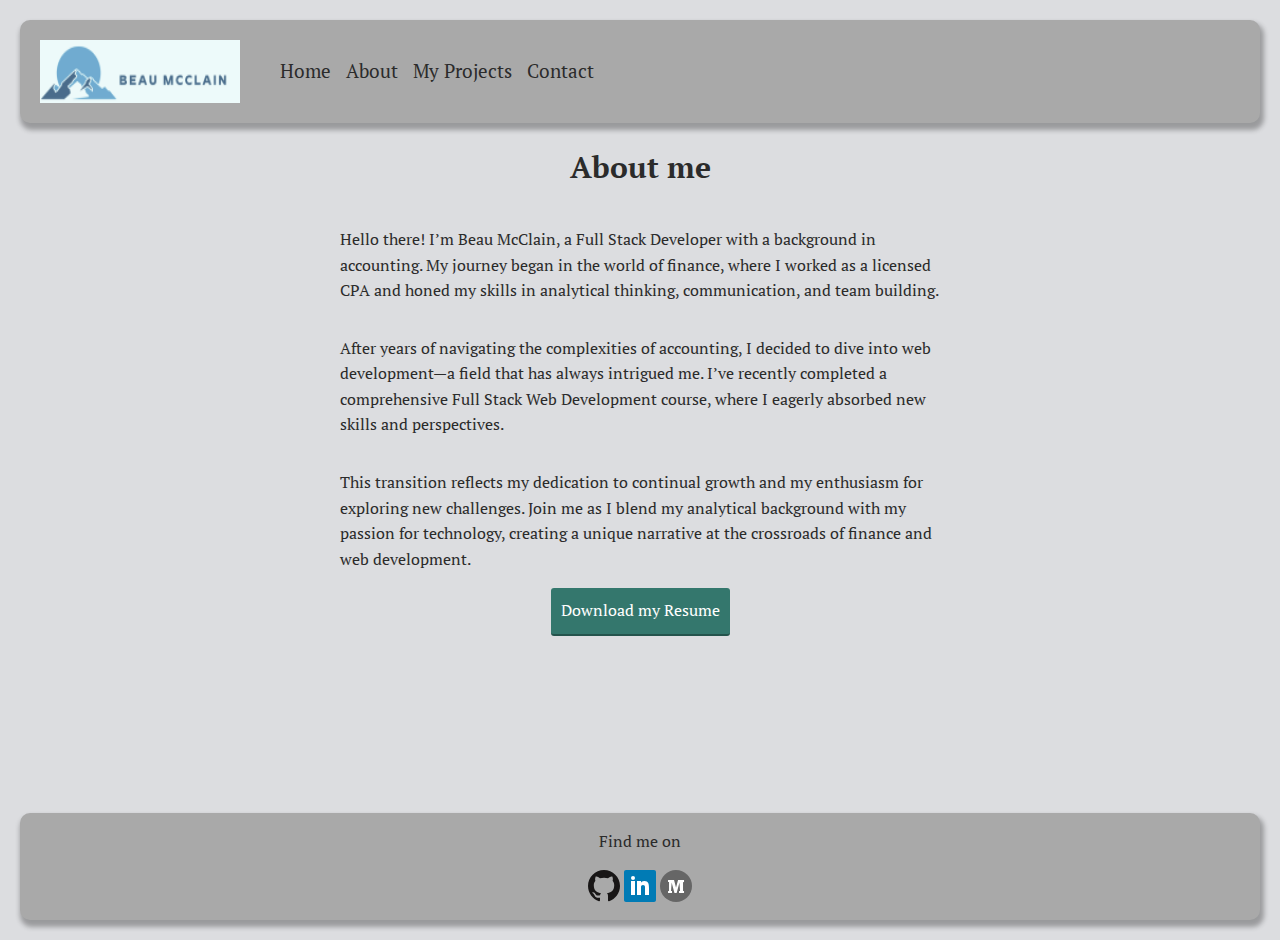
<file: about.html>
<!DOCTYPE html>
<html lang="en">
<head>
    <meta charset="UTF-8">
    <meta name="viewport" content="width=device-width, initial-scale=1.0">
    <title>About Beau McClain</title>
    <link rel="shortcut icon" href="img/Favicon.png">
    <!-- <link rel="stylesheet" type="text/css" href="css/normalize.css"> -->
    <link rel="stylesheet" type="text/css" href="css/styles.production.css">
    <link rel="preconnect" href="https://fonts.googleapis.com">
    <link rel="preconnect" href="https://fonts.gstatic.com" crossorigin>
    <link href="https://fonts.googleapis.com/css2?family=PT+Serif&display=swap" rel="stylesheet">
</head>
<body>
    <header class="page-header">
        <!-- Logo inserted here --> 
        <img src="img/Beau_McClain_logo.png" alt="logo" class="page-header__item">
        <nav class="main-navigation page-header__item">
            <ul role="menubar" class="navigation-list">
                <li role="presentation">
                    <a href="index.html" role="menuitem" class="navigation-list__item navigation-list__item--active">Home</a>
                </li>
                <li role="presentation">
                    <a href="about.html" role="menuitem" class="navigation-list__item">About</a>
                </li>
                <li role="presentation">
                    <a href="work.html" role="menuitem" class="navigation-list__item">My Projects</a>
                 </li>
                <li role="presentation">
                    <a href="contact.html" role="menuitem" class="navigation-list__item">Contact</a>
                </li>
            </ul>
        </nav>
    </header>
    <main>
        <div class="about-content">
            <h1 class="about-content__title">About me</h1>
            <p class="about-content__text">Hello there! I’m Beau McClain, a Full Stack Developer with a background in accounting. My journey began in the world of finance, where I worked as a licensed CPA and honed my skills in analytical thinking, communication, and team building.</p>
            <p class="about-content__text">After years of navigating the complexities of accounting, I decided to dive into web development—a field that has always intrigued me. I’ve recently completed a comprehensive Full Stack Web Development course, where I eagerly absorbed new skills and perspectives.</p>
            <p class="about-content__text">This transition reflects my dedication to continual growth and my enthusiasm for exploring new challenges. Join me as I blend my analytical background with my passion for technology, creating a unique narrative at the crossroads of finance and web development.</p>
            <div class="about-content__button">
                <a href="files/McClain-Beau-Resume.pdf" class="button" download>Download my Resume</a>
            </div>
        </div>
    </main>
    <footer class="page-footer">
        <p>Find me on</p>
        <div class="social-media">
            <!-- Logos and links insterted below -->
            <a href="https://github.com/Beaugmc86" target="_blank">
                <img src="img/github_icon.svg" alt="Github"></a>
            <a href="https://www.linkedin.com/in/beau-mcclain/" target="_blank">
                <img src="img/linkedin_icon.svg" alt="Linkedin"></a>
            <a href="https://medium.com/@beaugmc86" target="_blank">
                <img src="img/Medium_icon.svg" alt="Medium"></a>
        </div>
    </footer>
<!-- <script src="js/tota11y.min.js"></script>     -->
</body>
</html>
</file>
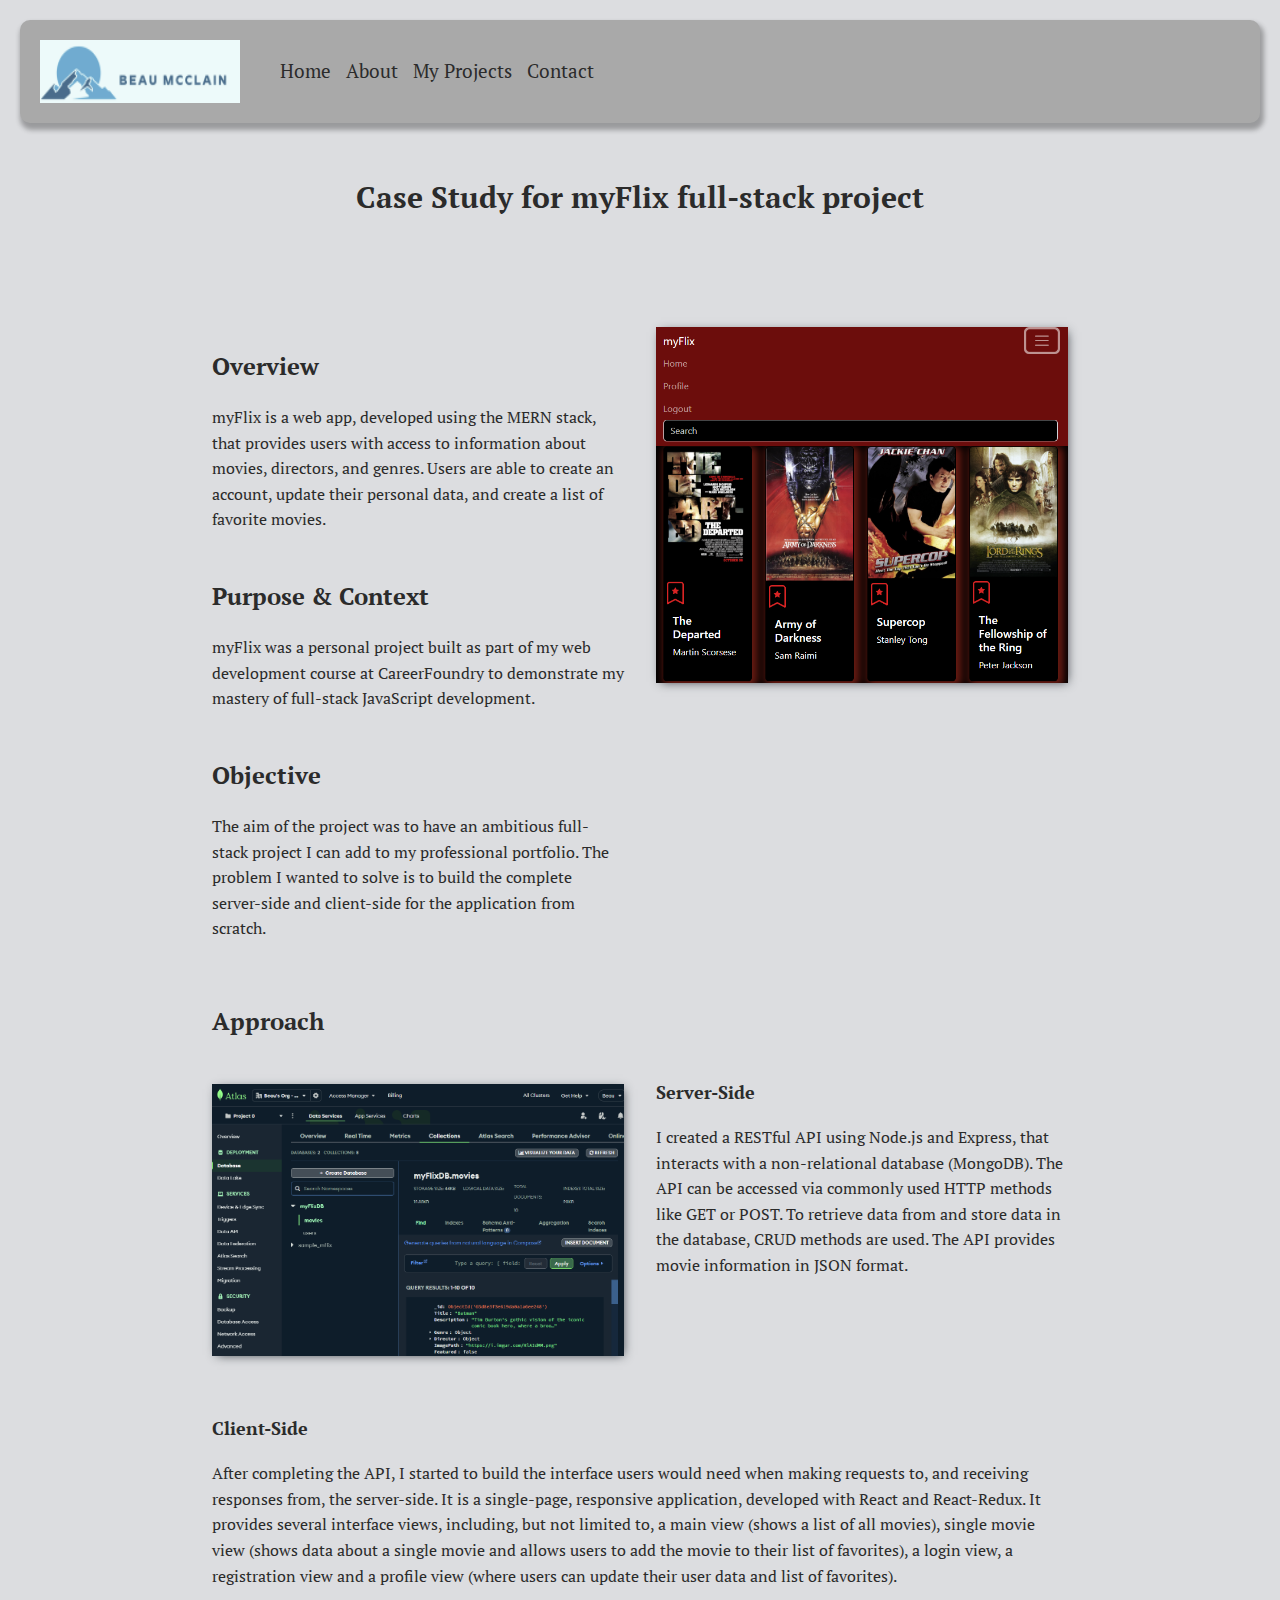
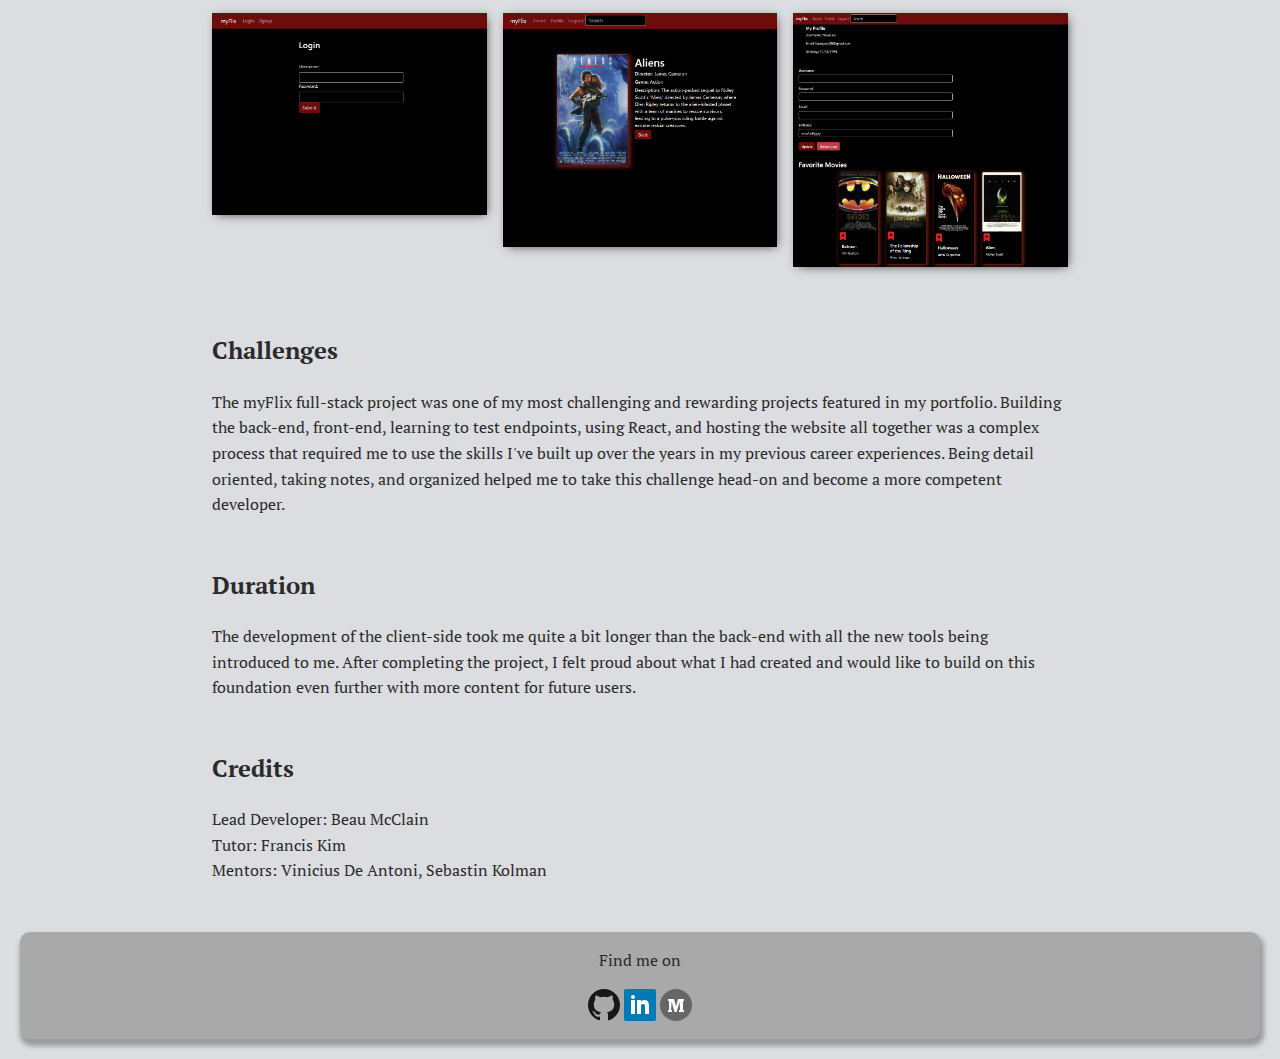
<file: case-study.html>
<!DOCTYPE html>
<html lang="en">
<head>
    <meta charset="UTF-8">
    <meta name="viewport" content="width=device-width, initial-scale=1.0">
    <title>Case Study</title>
    <link rel="shortcut icon" href="img/Favicon.png">
    <link rel="stylesheet" type="text/css" href="css/styles.production.css">
    <link rel="preconnect" href="https://fonts.googleapis.com">
    <link rel="preconnect" href="https://fonts.gstatic.com" crossorigin>
    <link href="https://fonts.googleapis.com/css2?family=PT+Serif&display=swap" rel="stylesheet">
</head>
<body>
    <header class="page-header">
        <!-- Logo inserted here --> 
        <img src="img/Beau_McClain_logo.png" alt="logo" class="page-header__item">
        <nav class="main-navigation page-header__item">
            <ul role="menubar" class="navigation-list">
                <li role="presentation">
                    <a href="index.html" role="menuitem" class="navigation-list__item navigation-list__item--active">Home</a>
                </li>
                <li role="presentation">
                    <a href="about.html" role="menuitem" class="navigation-list__item">About</a>
                </li>
                <li role="presentation">
                    <a href="work.html" role="menuitem" class="navigation-list__item">My Projects</a>
                </li>
                <li role="presentation">
                    <a href="contact.html" role="menuitem" class="navigation-list__item">Contact</a>
                </li>
            </ul>
        </nav>
    </header>

    <!-- Main content-->
    <main class="case-body">      
        <div class="case-header">
            <h1 class="case-header_item">Case Study for myFlix full-stack project</h1>
        </div>
        <div class="case-study">
            <div class="intro">
                <div class="intro-content">
                    <h2>Overview</h2>
                        <p>myFlix is a web app, developed using the MERN stack, that provides users with access to information about movies, directors, and genres. Users are able to create an account, update their personal data, and create a list of favorite movies.</p>
                    <h2>Purpose & Context</h2>
                        <p>myFlix was a personal project built as part of my web development course at CareerFoundry to demonstrate my mastery of full-stack JavaScript development.</p>
                    <h2>Objective</h2>
                        <p>The aim of the project was to have an ambitious full-stack project I can add to my professional portfolio. The problem I wanted to solve is to build the complete server-side and client-side for the application from scratch.</p>
                </div>
                <div class="intro-img">
                    <img src="img/myFlix.png" alt="screenshot of movies">
                </div>
            </div>            
            <h2 class="approach-title">Approach</h2>
            <div class="server-side">
                <div class="server-img">
                  <img src="img/mongodb-movie database.png" alt="screenshot of mongodb database">
                </div>
                <div class="server-content">
                    <h3>Server-Side</h3>
                        <p>I created a RESTful API using Node.js and Express, that interacts with a non-relational database (MongoDB). The API can be accessed via commonly used HTTP methods like GET or POST. To retrieve data from and store data in the database, CRUD methods are used. The API provides movie information in JSON format.</p>
                </div>                
                </div>            
            <div class="client-side">
                <div class="client-content">
                  <h3>Client-Side</h3>
                      <p>After completing the API, I started to build the interface users would need when making requests to, and receiving responses from, the server-side. It is a single-page, responsive application, developed with React and React-Redux. It provides several interface views, including, but not limited to, a main view (shows a list of all movies), single movie view (shows data about a single movie and allows users to add the movie to their list of favorites), a login view, a registration view and a profile view (where users can update their user data and list of favorites).</p>  
                </div>           
                <div class="client-img"> 
                    <img src="img/myFlix-login.png">
                    <img src="img/myFlix-single movie view.png">
                    <img src="img/myFlix-profile view.png">
                </div>
            </div>              
            <div class="challenges">
                <h2>Challenges</h2>
                    <p>The myFlix full-stack project was one of my most challenging and rewarding projects featured in my portfolio. Building the back-end, front-end, learning to test endpoints, using React, and hosting the website all together was a complex process that required me to use the skills I've built up over the years in my previous career experiences. Being detail oriented, taking notes, and organized helped me to take this challenge head-on and become a more competent developer.</p>
            </div> 
            <div class="duration">   
                <h2>Duration</h2>
                    <p>The development of the client-side took me quite a bit longer than the back-end with all the new tools being introduced to me. After completing the project, I felt proud about what I had created and would like to build on this foundation even further with more content for future users.</p>
            </div>
            <div class="credits">    
                <h2>Credits</h2>
                <ul>
                    <li>Lead Developer: Beau McClain</li>
                    <li>Tutor: Francis Kim</li>
                    <li>Mentors: Vinicius De Antoni, Sebastin Kolman</li>
                </ul>
            </div>
        </div>
    </main>
    <footer class="page-footer">
      <p>Find me on</p>
      <div class="social-media">
          <!-- Logos and links insterted below -->
          <a href="https://github.com/Beaugmc86" target="_blank">
              <img src="img/github_icon.svg" alt="Github"></a>
          <a href="https://www.linkedin.com/in/beau-mcclain/" target="_blank">
              <img src="img/linkedin_icon.svg" alt="Linkedin"></a>
          <a href="https://medium.com/@beaugmc86" target="_blank">
            <img src="img/Medium_icon.svg" alt="Medium"></a>
      </div>
  </footer>
</body>
</html>
</file>
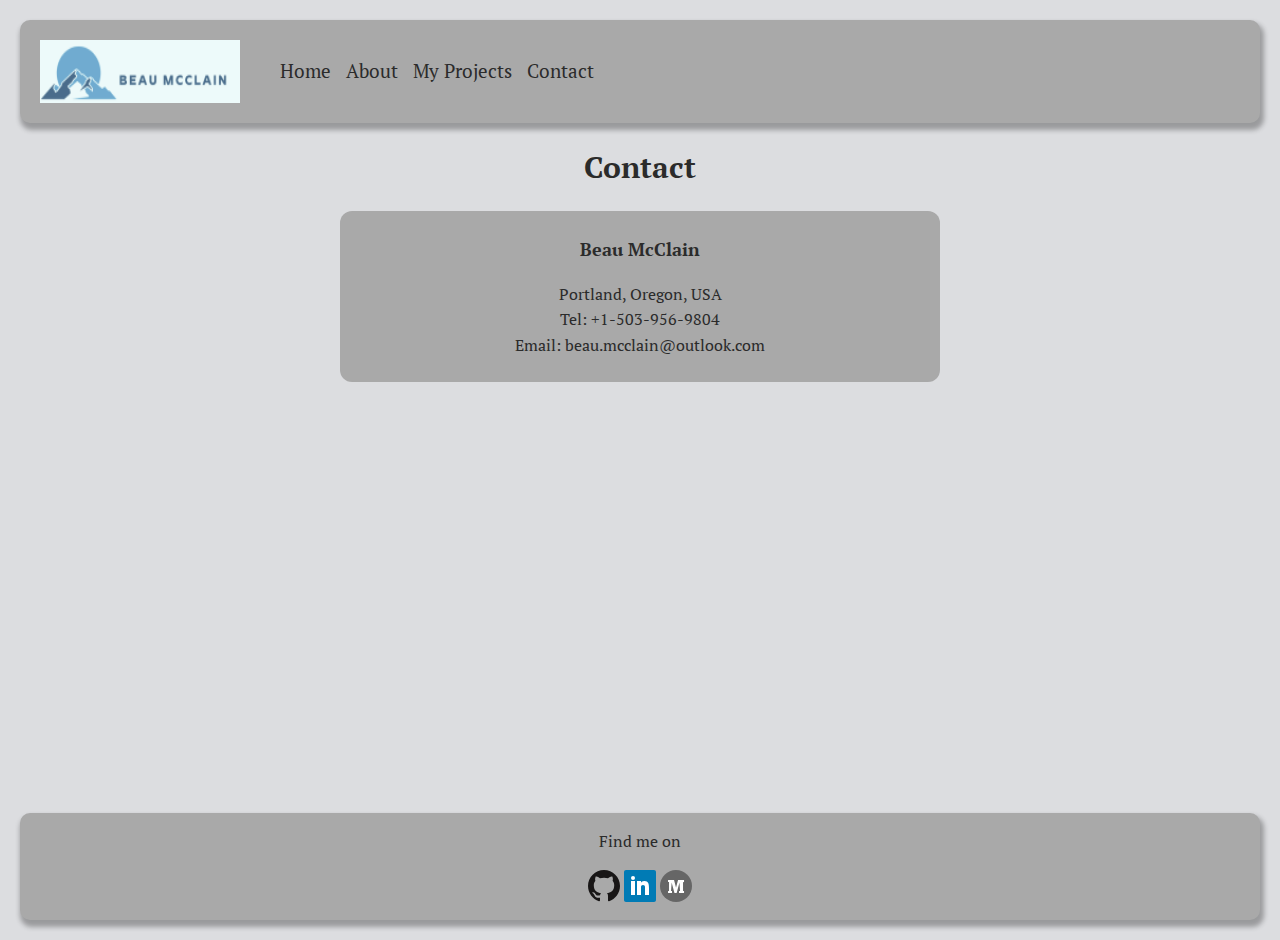
<file: contact.html>
<!DOCTYPE html>
<html lang="en">
<head>
    <meta charset="UTF-8">
    <meta name="viewport" content="width=device-width, initial-scale=1.0">
    <title>Contact Beau McClain</title>
    <link rel="shortcut icon" href="img/Favicon.png">
    <!-- <link rel="stylesheet" type="text/css" href="css/normalize.css"> -->
    <link rel="stylesheet" type="text/css" href="css/styles.production.css">
    <link rel="preconnect" href="https://fonts.googleapis.com">
    <link rel="preconnect" href="https://fonts.gstatic.com" crossorigin>
    <link href="https://fonts.googleapis.com/css2?family=PT+Serif&display=swap" rel="stylesheet">
</head>
<body>
    <header class="page-header">
        <!-- Logo inserted here --> 
        <img src="img/Beau_McClain_logo.png" alt="logo" class="page-header__item">
        <nav class="main-navigation page-header__item">
            <ul role="menubar" class="navigation-list">
                <li role="presentation">
                    <a href="index.html" role="menuitem" class="navigation-list__item navigation-list__item--active">Home</a>
                </li>
                <li role="presentation">
                    <a href="about.html" role="menuitem" class="navigation-list__item">About</a>
                </li>
                <li role="presentation">
                    <a href="work.html" role="menuitem" class="navigation-list__item navigation-list__item--active">My Projects</a>
                 </li>
                <li role="presentation">
                    <a href="contact.html" role="menuitem" class="navigation-list__item">Contact</a>
                </li>
            </ul>
        </nav>
    </header>
    <main>
        <div class="contact-container">
            <div class="heading-contact">
                <h1>Contact</h1>
            </div>
            <div class="contact">
                <div class="contact__item">
                    <h3 style="margin-top: 0px;">Beau McClain</h3>
                    <p style="margin-top: 0px; margin-bottom: 0px;">
                        Portland, Oregon, USA
                    </p>
                    <a href="tel:+1-503-956-9804">Tel: +1-503-956-9804</a>
                    <a href="mailto:beau.mcclain@outlook.com">Email: beau.mcclain@outlook.com</a>
                </div>
            </div> 
        </div>      
    </main>
    <footer class="page-footer">
        <p>Find me on</p>
        <div class="social-media">
            <!-- Logos and links insterted below -->
            <a href="https://github.com/Beaugmc86" target="_blank">
                <img src="img/github_icon.svg" alt="Github"></a>
            <a href="https://www.linkedin.com/in/beau-mcclain/" target="_blank">
                <img src="img/linkedin_icon.svg" alt="Linkedin"></a>
            <a href="https://medium.com/@beaugmc86" target="_blank">
                <img src="img/Medium_icon.svg" alt="Medium"></a>
        </div>
    </footer>
<!-- <script src="js/tota11y.min.js"></script> -->
</body>
</html>
</file>
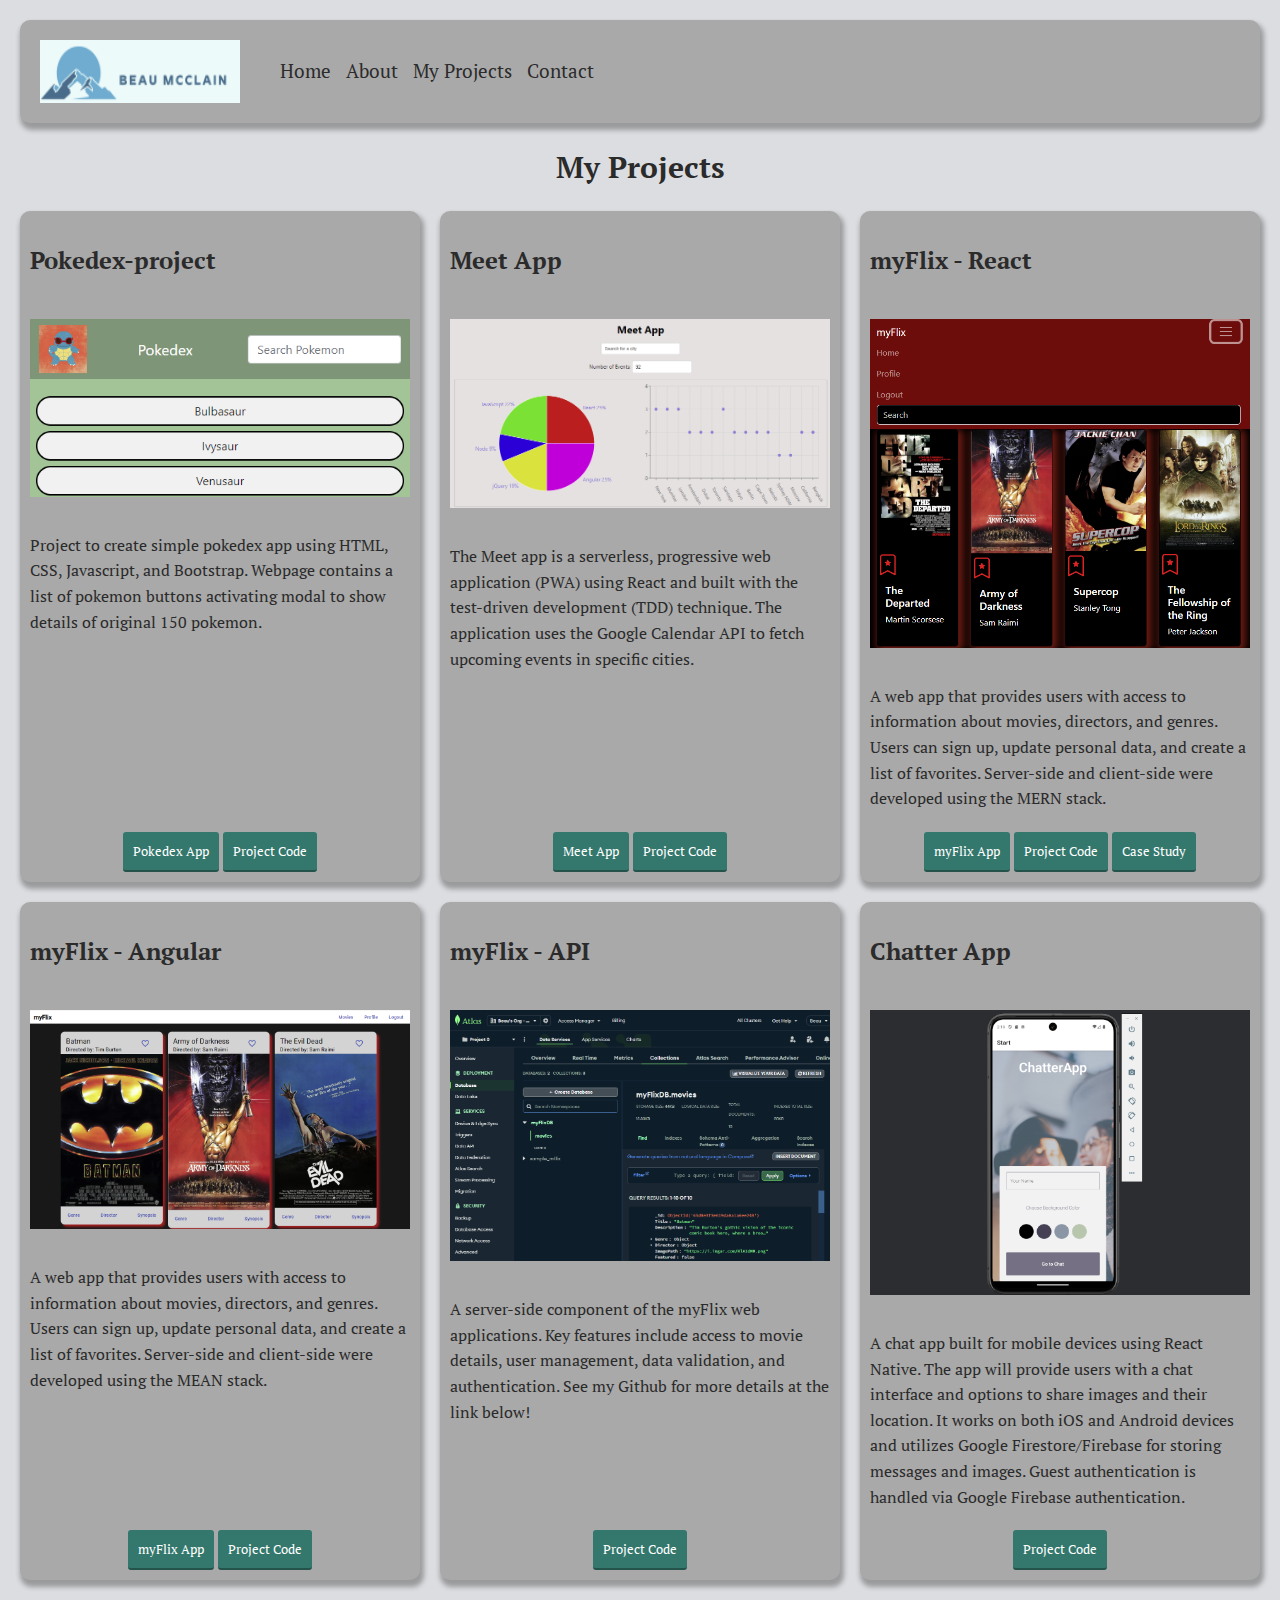
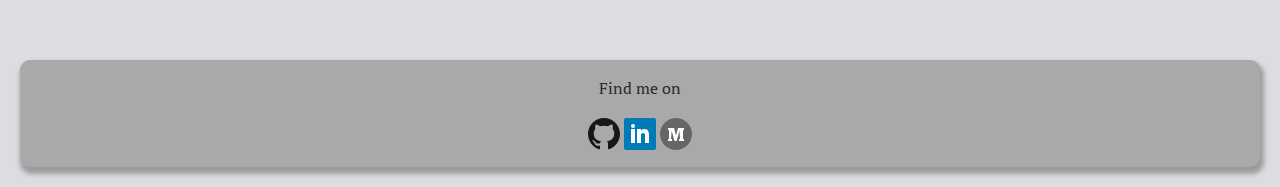
<file: work.html>
<!DOCTYPE html>
<html lang="en">
<head>
    <meta charset="UTF-8">
    <meta name="viewport" content="width=device-width, initial-scale=1.0">
    <title>My Projects</title>
    <link rel="shortcut icon" href="img/Favicon.png">
    <!-- <link rel="stylesheet" type="text/css" href="css/normalize.css"> -->
    <link rel="stylesheet" type="text/css" href="css/styles.production.css">
    <link rel="preconnect" href="https://fonts.googleapis.com">
    <link rel="preconnect" href="https://fonts.gstatic.com" crossorigin>
    <link href="https://fonts.googleapis.com/css2?family=PT+Serif&display=swap" rel="stylesheet">
</head>
<body>
    <header class="page-header">
        <!-- Logo inserted here --> 
        <img src="img/Beau_McClain_logo.png" alt="logo" class="page-header__item">
        <nav class="main-navigation page-header__item">
            <ul role="menubar" class="navigation-list">
                <li role="presentation">
                    <a href="index.html" role="menuitem" class="navigation-list__item navigation-list__item--active">Home</a>
                </li>
                <li role="presentation">
                    <a href="about.html" role="menuitem" class="navigation-list__item">About</a>
                </li>
                <li role="presentation">
                    <a href="work.html" role="menuitem" class="navigation-list__item">My Projects</a>
                 </li>
                <li role="presentation">
                    <a href="contact.html" role="menuitem" class="navigation-list__item">Contact</a>
                </li>
            </ul>
        </nav>
    </header>
    <!-- Main content-->
    <main>
        <div class="work-header">
            <h1 class="work-header_item">My Projects</h1>
        </div>
        <div class="grid">
            <!--Grid items will live here-->
            <div class="grid__item">
                <h2>Pokedex-project</h2>
                <img src="img/Pokedex.png" class="cardimg">
                <p>
                    Project to create simple pokedex app using HTML, CSS, Javascript, and Bootstrap. Webpage contains a list of pokemon buttons activating modal to show details of original 150 pokemon.
                </p>
                <div class="grid__item-button">
                    <button onclick="window.open('https://beaugmc86.github.io/Pokedex-project/', '_blank')">Pokedex App</button>
                    <button onclick="window.open('https://github.com/Beaugmc86/Pokedex-project', '_blank')">Project Code</button>
                </div>
            </div>
            <div class="grid__item">
                <h2>Meet App</h2>
                <img src="img/Meet App.png" class="cardimg">
                <p>
                    The Meet app is a serverless, progressive web application (PWA) using React and built with the test-driven development (TDD) technique. The application uses the Google Calendar API to fetch upcoming events in specific cities.
                </p>
                <div class="grid__item-button">
                    <button onclick="window.open('https://beaugmc86.github.io/meet/', '_blank')">Meet App</button>               
                    <button onclick="window.open('https://github.com/Beaugmc86/meet', '_blank')">Project Code</button>
                </div>
            </div>
            <div class="grid__item">
                <h2>myFlix - React</h2>
                <img src="img/myFlix.png" class="cardimg">
                <p>
                    A web app that provides users with access to information about movies, directors, and genres. Users can sign up, update personal data, and create a list of favorites. Server-side and client-side were developed using the MERN stack.
                </p>
                <div class="grid__item-button">
                    <button onclick="window.open('https://main--be-myflix.netlify.app/login', '_blank')">myFlix App</button>               
                    <button onclick="window.open('https://github.com/Beaugmc86/myFlix-client', '_blank')">Project Code</button>
                    <button onclick="window.open('https://beaugmc86.github.io/portfolio-website/case-study.html', '_blank')">Case Study</button>
                </div>
            </div>
            <div class="grid__item">
                <h2>myFlix - Angular</h2>
                <img src="img/myFlix - Angular.png" class="cardimg">
                <p>
                    A web app that provides users with access to information about movies, directors, and genres. Users can sign up, update personal data, and create a list of favorites. Server-side and client-side were developed using the MEAN stack.
                </p>
                <div class="grid__item-button">
                    <button onclick="window.open('https://beaugmc86.github.io/myFlix-Angular/welcome', '_blank')">myFlix App</button>               
                    <button onclick="window.open('https://github.com/Beaugmc86/myFlix-Angular', '_blank')">Project Code</button>
                </div>
            </div>
            <div class="grid__item">
                <h2>myFlix - API</h2>
                <img src="img/mongodb-movie database.png" class="cardimg">
                <p>
                    A server-side component of the myFlix web applications. Key features include access to movie details, user management, data validation, and authentication. See my Github for more details at the link below!
                </p>
                <div class="grid__item-button">              
                    <button onclick="window.open('https://github.com/Beaugmc86/movie_api', '_blank')">Project Code</button>
                </div>
            </div>
            <div class="grid__item">
                <h2>Chatter App</h2>
                <img src="img/Chatter App.png" class="cardimg">
                <p>A chat app built for mobile devices using React Native. The app will provide users with a chat interface and options to share images and their location. It works on both iOS and Android devices and utilizes Google Firestore/Firebase for storing messages and images. Guest authentication is handled via Google Firebase authentication.</p>
                <div class="grid__item-button">              
                    <button onclick="window.open('https://github.com/Beaugmc86/Chat-App', '_blank')">Project Code</button>
                </div>
            </div>
        </div>
    </main>

    <!-- Footer with links to social media profiles -->
    <footer class="page-footer">
        <p>Find me on</p>
        <div class="social-media">
            <!-- Logos and links insterted below -->
            <a href="https://github.com/Beaugmc86" target="_blank">
                <img src="img/github_icon.svg" alt="Github"></a>
            <a href="https://www.linkedin.com/in/beau-mcclain/" target="_blank">
                <img src="img/linkedin_icon.svg" alt="Linkedin"></a>
            <a href="https://medium.com/@beaugmc86" target="_blank">
                <img src="img/Medium_icon.svg" alt="Medium"></a>    
        </div>
    </footer>
<!-- <script src="js/tota11y.min.js"></script> -->
</body>
</html>
</file>
<file: css/styles.production.css>
/*
* Prefixed by https://autoprefixer.github.io
* PostCSS: v8.4.14,
* Autoprefixer: v10.4.7
* Browsers: last 4 version
*/

/*
Colors used

Background Color (Light Gray): #dcdde0
Text Color primary (Dark Gray): #2b2b2b
Text Color-Active (Red): Red
Primary Button Color (Green): #51b8a8;
Primary Button Text (White): White
*/

:root {
    --primary-color:#dcdde0;
    --primary-color-darker: darken(#dcdde0, 30%);
    --primary-color-text:#2b2b2b;
    --text-color-active:#ff0000;
    --primary-color-button:#34776d;
    --primary-color-button-text:#ffffff;
    --grid-primary-color: #a9a9a9;
}
   
* {
    box-sizing: border-box;
}

body {
    background: var(--primary-color);
    color: var(--primary-color-text);
    font-family: 'PT Serif', serif;
    font-weight: 400;
    /*Sets font boldness*/
    font-size: 16px;
    /* Sets the font size to 16px */
    line-height: 1.6;
    /* Sets the line-height to 1.6 */
    display: flex;
    flex-direction: column;
    min-height: 100vh;
    margin: 20px
    }

h1{
    font-size: 30px;
    font-weight: 700;
}

h2{
    font-size: 24px;
    font-weight: 700;
}

h3{
    font-size: 18px;
    font-weight: 700;
}

a {
    color: var(--primary-color-text);
    text-decoration: none
}

a:hover {
    text-decoration: underline;
}

a:active {
    color: var(--text-color-active);
}

.page-header {
    display: flex;
    justify-content: space-between;
    width: 100%;
    padding: 20px;
    background-color: #A9A9A9;
    border-radius: 10px;
    box-shadow: 2px 5px 5px 2px rgba(0, 0, 0, 0.3);
}

.page-header__item {
    flex: 0 1 200px;
}

.page-header__item:last-child {
    flex-grow: 1;
    text-align: right;
}

.navigation-list {
    list-style-type: none;
    display: flex;
    gap: 15px;
}

.navigation-list__item {
    color:var(--primary-color-text);
    text-decoration: none; 
    font-size: larger;
}

.navigation-list__item:hover {
    text-decoration-line: underline;
}

.navigation-list__item:active {
    color: var(--text-color-active);
}

.profile-container {
    display: flex;
    flex-direction: column;
    align-content: center;
}

.profile {
    max-width: 700px;
    margin: 0 auto;
}

.profile-welcome {
    text-align: center;
}

.profile_portrait {
    float: left;
    width: 250px;
    margin-right: 40px;
    border-radius: 50%;
}

.grid {
    display: grid;
    grid-template-columns: repeat(3, 1fr);
    grid-gap: 20px;
    margin-bottom: 80px;
}

.grid__item {
    display: flex;
    flex-direction: column;
    justify-content: space-between;
    height: 100%;
    background-color: var(--grid-primary-color);
    border-radius: 10px;
    padding: 10px;
    box-shadow: 2px 5px 5px 2px rgba(0, 0, 0, 0.3);
    grid-gap: 20px;
}

.grid__item > p {
    margin-bottom: auto;
}

.grid__item-button {
    margin-top: auto;
    text-align: center;
}

.page-footer {
    display: flex;
    flex-direction: column;
    text-align: center;
    margin-top: auto;
    padding-bottom: 10px;
    background-color: #a9a9a9;
    border-radius: 10px;
    box-shadow: 2px 5px 5px 2px rgba(0, 0, 0, 0.3);
}

button,
.button {
    border: none;
    display: inline-block;
    font-family: inherit;
    background-color: var(--primary-color-button);
    color: var(--primary-color-button-text);
    text-decoration: none;
    padding: 10px;
    border-radius: 3px;
    border-bottom: 2px solid rgba(0, 0, 0, 0.3);
    cursor: pointer;
    transition-duration: opacity 0.2s;
}

button:hover,
button:focus,
.button:hover,
.button:focus {
    cursor: pointer;
    opacity: 0.8;
    transition-duration: 0.2s;
}

button:active {
    color: var(--primary-color-button-text);
    text-decoration: none;
    opacity: 1.25;
}

.about-content {
    display: flex;
    flex-direction: column;
    justify-content: center;
    text-align: left;
    max-width: 600px;
    margin: 0 auto;
}

.about-content__title {
    text-align: center;
}

.about-content__button {
    text-align: center;
}

.about-content-picture {
    display: flex;
    justify-content: center;
    align-items: center;
}

.heading-contact,
.work-header,
.work-header_item {
    display: flex;
    flex-direction: column;
    align-items: center;
    text-align: center;
}

.contact-container {
    display: flex;
    flex-direction: column;
    align-items: center;
    justify-content: center;
}

.contact {
    display: flex;
    flex-direction: column;
    align-items: center;
    justify-content: center;
    background-color: var(--grid-primary-color);
    max-width: 600px;
    width: 100%;
    padding: 24px 32px;
    border-radius: 12px;
}

.contact__item {
    padding: 0 24px;
    display: flex;
    justify-content: center;
    flex-direction: column;
    text-align: center;
}

.cardimg {
    width: 100%;
    height: auto;
    object-fit: cover; /* Maintain aspect ratio, cover the given dimension */
}



/* Case-study */

.case-header {
    width: 100%;
    padding: 30px;
    text-align: center;
}

.case-header_item {
    display:inline-block;
    margin: 20px auto;
}

.case-study {
    padding: 2em;
    text-align: left;
    }

.case-study img {
    display: block;
    height: auto;
    width: 100%;
}

.case-study ul {
    list-style-type: none;
    padding-left: 0px;
}

.case-study h2 {
    padding-top: 1em;
}

.intro img,
.server-img img,
.client-img img {
    box-shadow: 2px 2px 10px -3px rgba(52, 58, 64, 0.99);
}

.intro-img,
.server-img,
.client-img {
    margin-top: 1.5em;
    margin-bottom: 1.5em;
}

.server-img img,
.client-img img {
    margin-bottom: 1em;
}

.client-content {
    padding-top: 0;
}

.challenges,
.duration,
.credits {
    margin-top: 1.5em;
}

/* case-study media queries for screen sizes */
/* medium tablet */
@media screen and (min-width: 760px) {
    .case-study {
        padding: 2em;
        margin: 0 10em;
    }
}

/* Large tablets, laptops, and desktops */
@media screen and (min-width: 992px) {
    .intro {
        display: grid;
        grid-template-columns: 1fr 1fr;
        gap: 2em;

    }

    .intro.content {
        margin-right: 2em;
        padding-top: 1em;
    }

    .server-side {
        display: grid;
        grid-template-columns: 1fr 1fr;
        margin-top: 0.5em;
        gap: 2em;
    }

    .client-img {
        display: grid;
        grid-template-columns: repeat(auto-fit, minmax(200px, 1fr));
        gap: 1rem;   
    }
}

/* setting media queries for mobile screens */
@media all and (max-width: 500px ){
    .grid{
        grid-template-columns: 1fr;
        grid-gap: 16px;
        
    }
    .grid_item:last-child{
        grid-column: auto/auto;
        grid-row: auto/auto;
    }
    h1{
        font-size: 22px;
    }
}
/* setting media queries for tablet screens */
@media all and (min-width: 500px ) and (max-width: 750px){
    .grid{
        grid-template-columns: 1fr 1fr;
        grid-gap: 16px;
        
    }
    .grid_item:last-child{
        grid-column: auto/auto;
        grid-row: auto/auto;
    }
    h1{
        font-size: 22px;
    }
}
</file>
